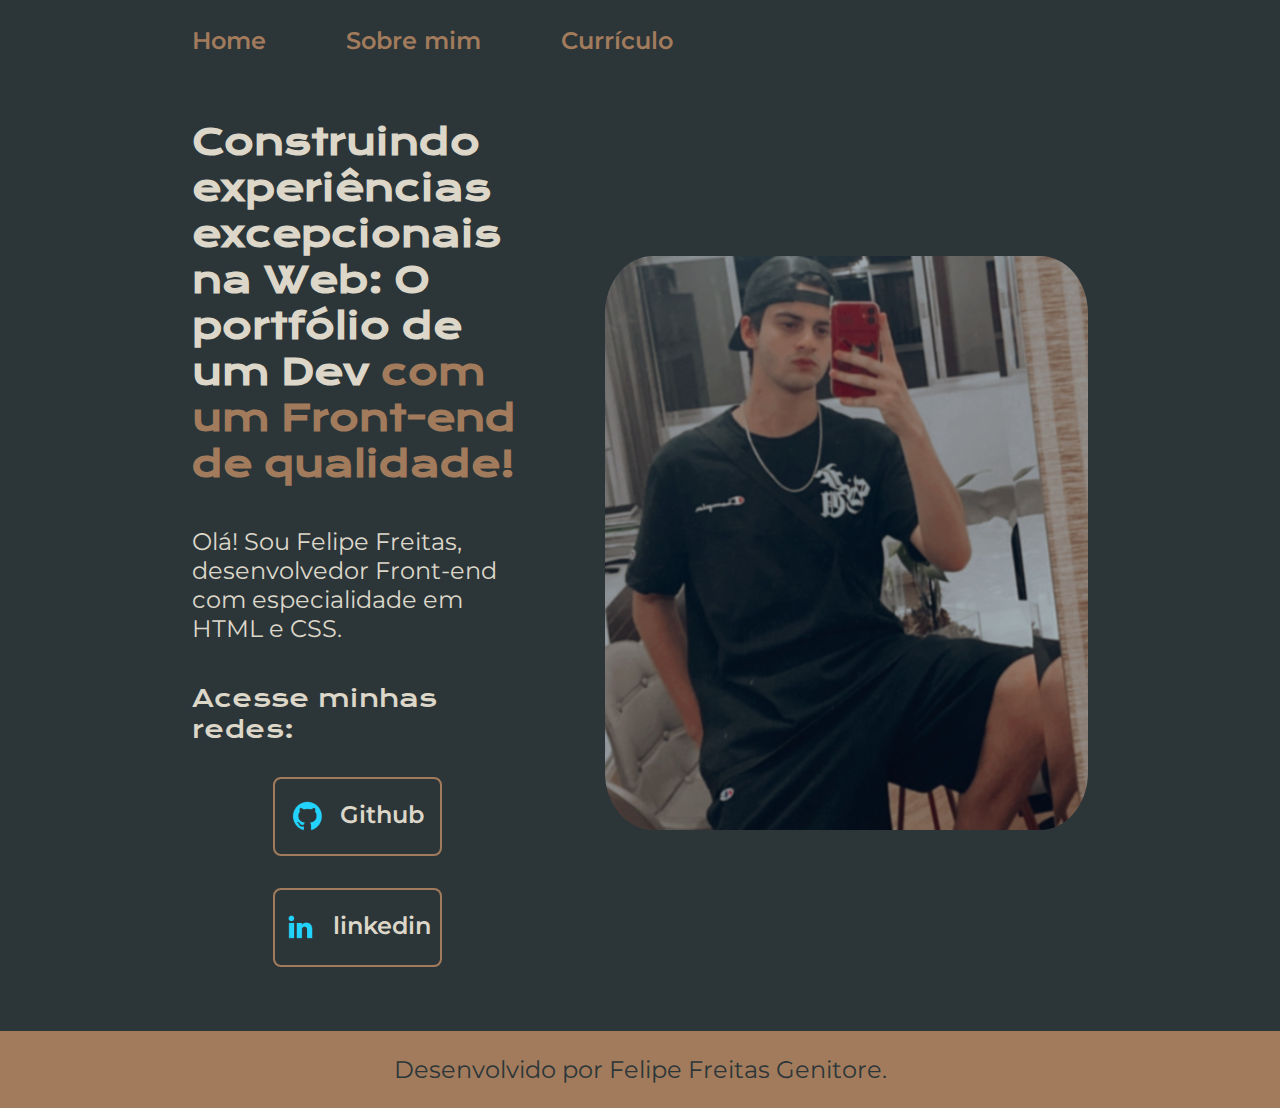
<file: index.html>
<!DOCTYPE html>
<html lang="pt-br">

<head>
    <meta charset="UTF-8">
    <meta http-equiv="X-UA-Compatible" content="IE=edge">
    <meta name="viewport" content="width=device-width, initial-scale=1.0">
    <title>Portifolio</title>
    <link rel="stylesheet" href="./styles/style.css">
</head>

<body>
    <header class="cabecalho">
        <nav class="cabecalho__menu">
            <a class="cabecalho__menu__link" href="index.html">Home</a>
            <a class="cabecalho__menu__link" href="about.html">Sobre mim</a>
            <a class="cabecalho__menu__link" href="./assets/pdf._CV-_Felipe_Freitas_Genitore_1 (1)-1.pdf" target="_blank">Currículo</a>
        </nav>
    </header>
    <main class="apresentacao">
        <section class="apresentacao__conteudo">
            <h1 class="apresentacao__conteudo__titulo">Construindo experiências excepcionais na Web: O portfólio de um Dev <strong 
            class="titulo-destaque"> com um Front-end de qualidade!
            </strong></h1>
            <p class="apresentacao__conteudo__texto">Olá! Sou Felipe Freitas, desenvolvedor
            Front-end com especialidade em HTML e
            CSS. </p>
            <div class="apresentacao__links">
                <h2 class="apresentacao__links__subtitulo">Acesse minhas redes:</h2>
                <a class="apresentacao__links__link" href="https://github.com/DevFelipeFG" target="_blank">
                    <img src="./assets/github.png">
                    Github
                </a>
                <a class="apresentacao__links__link" href="https://www.linkedin.com/in/felipe-freitas-genitore-b62605263/"target="_blank">
                    <img src="./assets/linkedin.png">
                    linkedin
                </a>
            </div>
        </section>
        <img class="imagem__felipe" src="./assets/BA3932D9-9CBC-45C2-A4E5-79DCED0D12C6_Original_cropped_cropped (1)_cropped.jpg" alt="Foto de Felipe Freitas.">
    </main>
    <footer class="rodape">
        <p>Desenvolvido por Felipe Freitas Genitore.</p>
    </footer>
</body>

</html>
</file>
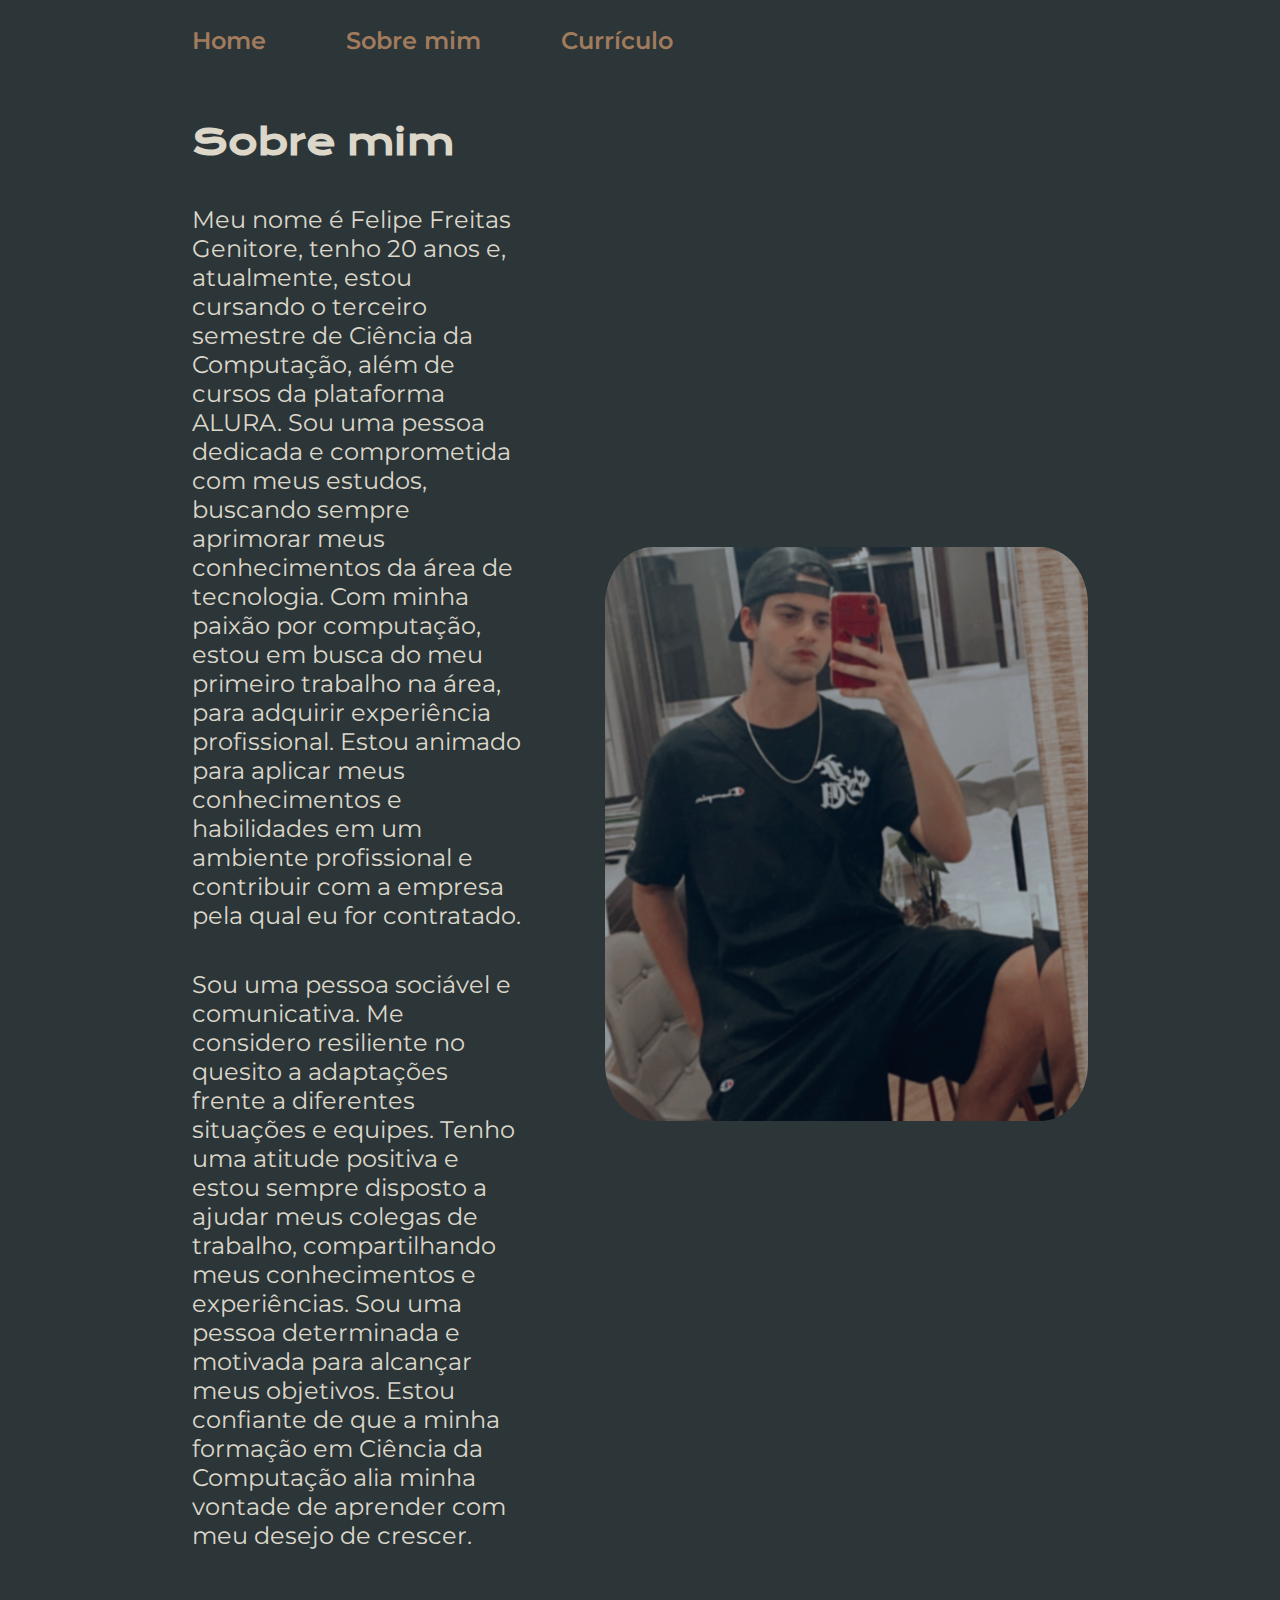
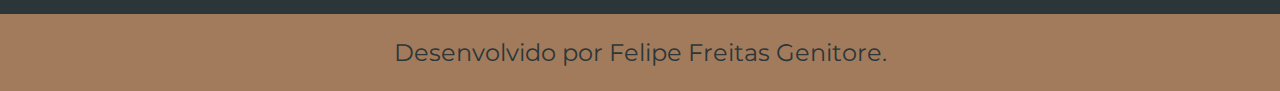
<file: about.html>
<!DOCTYPE html>
<html lang="pt-br">

<head>
    <meta charset="UTF-8">
    <meta http-equiv="X-UA-Compatible" content="IE=edge">
    <meta name="viewport" content="width=device-width, initial-scale=1.0">
    <title>Sobre mim</title>
    <link rel="stylesheet" href="./styles/style.css">
</head>

<body>
    <header class="cabecalho">
        <nav class="cabecalho__menu">
            <a class="cabecalho__menu__link" href="index.html">Home</a>
            <a class="cabecalho__menu__link" href="about.html">Sobre mim</a>
            <a class="cabecalho__menu__link" href="./assets/pdf._CV-_Felipe_Freitas_Genitore_1 (1)-1.pdf" target="_blank">Currículo</a>
        </nav>
    </header>

    <main class="apresentacao">
        <section class="apresentacao__conteudo">
            <h1 class="apresentacao__conteudo__titulo">Sobre mim</h1>
            <p class="apresentacao__conteudo__texto"> Meu nome é Felipe Freitas Genitore, tenho 20 anos e, atualmente, estou cursando o terceiro semestre de Ciência da Computação, além de cursos da plataforma ALURA. Sou uma pessoa dedicada e comprometida com meus estudos, buscando sempre aprimorar meus conhecimentos da área de tecnologia. Com minha paixão por computação, estou em busca do meu primeiro trabalho na área, para adquirir experiência profissional. Estou animado para aplicar meus conhecimentos e habilidades em um ambiente profissional e contribuir com a empresa pela qual eu for contratado.
            </p>
            <p class="apresentacao__conteudo__texto">
                 Sou uma pessoa sociável e comunicativa. Me considero resiliente no quesito a adaptações frente a diferentes situações e equipes. Tenho uma atitude positiva e estou sempre disposto a ajudar meus colegas de trabalho, compartilhando meus conhecimentos e experiências. Sou uma pessoa determinada e motivada para alcançar meus objetivos. Estou confiante de que a minha formação em Ciência da Computação alia minha vontade de aprender com meu desejo de crescer.</p>
        </section>
        <img class="imagem__felipe" src="./assets/BA3932D9-9CBC-45C2-A4E5-79DCED0D12C6_Original_cropped_cropped (1)_cropped.jpg" alt="Foto da Joana Santos programando">
    </main>

    <footer class="rodape">
        <p>Desenvolvido por Felipe Freitas Genitore.</p>
    </footer>
</body>

</html>
</file>
<file: styles/style.css>
@import url('https://fonts.googleapis.com/css2?family=Krona+One&family=Montserrat:wght@400;600&display=swap');

:root {
    --cor-primaria: #2C3639;
    --cor-secundaria: #DCD7C9;
    --cor-terciaria: #A27B5C;
    --cor-hover: #3F4E4F;

    --fonte-primaria: 'Krona One', sans-serif;
    --fonte-secundaria: 'Montserrat', sans-serif;
}
*{
    margin: 0;
    padding: 0;
}

body{
    box-sizing: border-box;
    background-color: var(--cor-primaria);
    color: var(--cor-secundaria);
}
.cabecalho{
    padding: 2% 0% 0% 15%;
}
.cabecalho__menu{
    display: flex;
    gap: 80px;
}
.cabecalho__menu__link{
    font-family: var(--fonte-secundaria);
    font-size: 1.5rem;
    font-weight: 600;
    color: var(--cor-terciaria);
    text-decoration: none;
}
.apresentacao{
    padding: 5% 15%;
    display: flex;
    align-items: center;
    justify-content: space-between;
    gap: 82px;
}
.apresentacao__conteudo{
    width: 50%;
    display: flex;
    flex-direction: column;
    gap: 40px;
}

.apresentacao__conteudo__titulo{
    font-size: 2.25rem;
    font-family: var(--fonte-primaria);
}
.titulo-destaque{
    color: var(--cor-terciaria);
}
.apresentacao__conteudo__texto{
    font-size: 1.5rem;
    font-family: var(--fonte-secundaria);
}

.apresentacao__links{
    display: flex;
    flex-direction: column;
    justify-content: space-between;
    align-items: center;
    gap: 32px;
}
.apresentacao__links__subtitulo{
    font-family: var(--fonte-primaria);
    font-weight: 400;
    font-size: 1.5rem;
}
.apresentacao__links__link{
    display: flex;
    justify-content: center;
    gap: 16px;
    border: 2px solid var(--cor-terciaria);
    width: 50%;
    text-align: center;
    border-radius: 8px;
    font-size: 1.5rem;
    font-weight: 600;
    padding: 21.5px 0;
    text-decoration: none;
    color: var(--cor-secundaria);
    font-family: var(--fonte-secundaria);
}
.apresentacao__links__link:hover{
    background-color: var(--cor-hover);
}

.imagem__felipe{
    border-radius: 10%;

}

.rodape{
    color: var(--cor-primaria);
    background-color: var(--cor-terciaria);
    padding: 24px;
    text-align: center;
    font-family: var(--fonte-secundaria);
    font-size: 1.5rem;
    font-weight: 400;
}

@media (max-width: 1200px){
    .cabecalho{
        padding: 10%;
    }
    .cabecalho__menu{
        justify-content: center;
    }

    .apresentacao{
        flex-direction: column-reverse;
        padding: 10%;
    }
    .apresentacao__conteudo{
        width: auto;
    }


}
</file>
